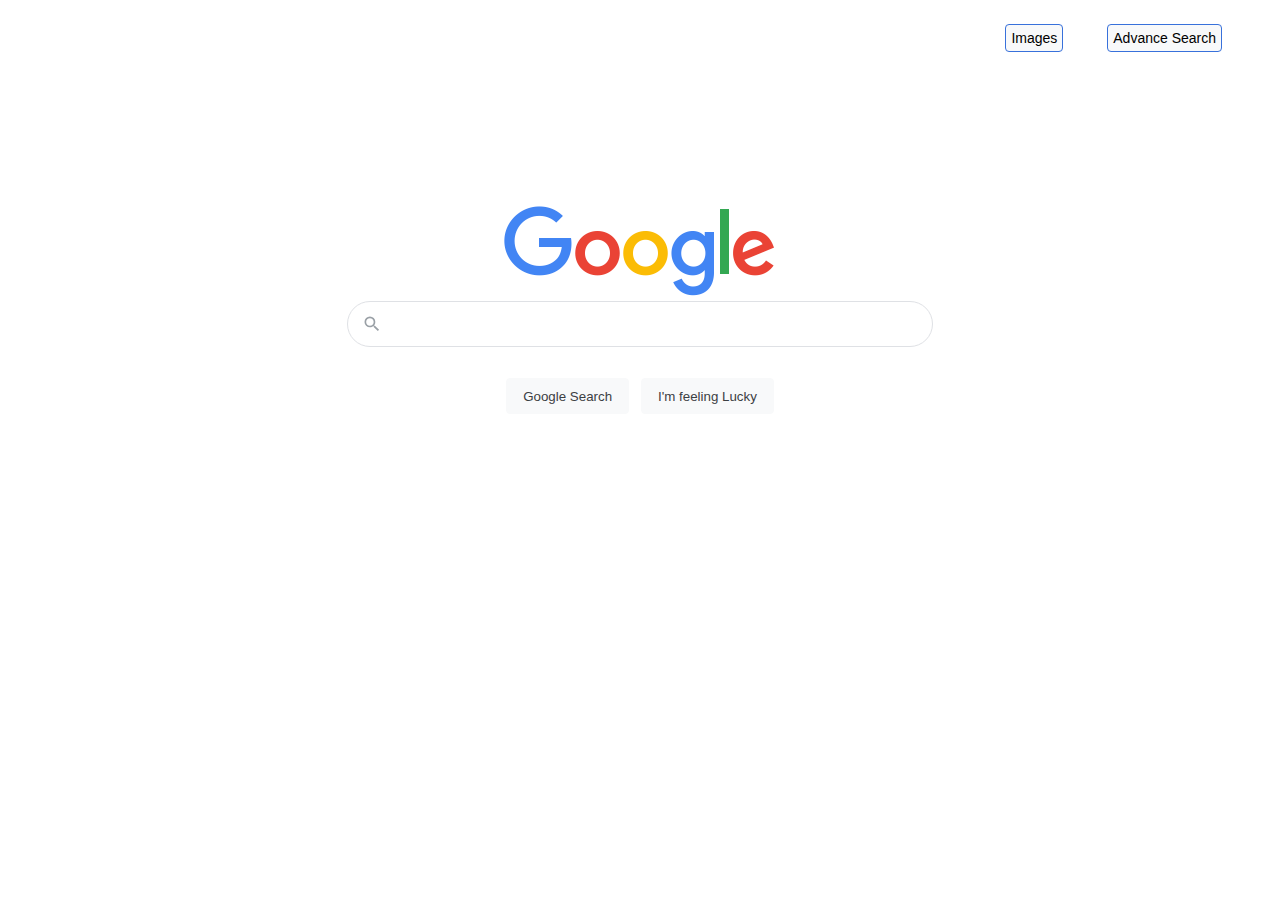
<file: index.html>
<!DOCTYPE html>
<html lang="en">

<head>
    <link rel="stylesheet" href="style.css">
    <meta name="viewport" content="width=device-width, initial-scale=1.0">
</head>

<body>
    <div class="links">
        <div class="link1">
            <a href="imagesearch.html">Images</a>
        </div>
        <div class="link2">
            <a href="advance.html">Advance Search</a>
        </div>
    </div>
    <div class="logo">
        <center>
            <img src="googlelogo.png" alt="Google">
        </center>
    </div>
    <div class="bone">
        <form action="https://google.com/search">
            <div class="btwo">
                <div class="bthree">
                    <div class="bfour">
                        <div class="bfive">
                            <span class="searchlogo">
                                    <svg focusable="false" xmlns="http://www.w3.org/2000/svg" viewBox="0 0 24 24"><path d="M15.5 14h-.79l-.28-.27A6.471 6.471 0 0 0 16 9.5 6.5 6.5 0 1 0 9.5 16c1.61 0 3.09-.59 4.23-1.57l.27.28v.79l5 4.99L20.49 19l-4.99-5zm-6 0C7.01 14 5 11.99 5 9.5S7.01 5 9.5 5 14 7.01 14 9.5 11.99 14 9.5 14z"></path></svg>
                            </span>
                        </div>
                    </div>
                    <div class="bsix">
                        <div class="inputtextbox">
                            <input type="text" name="q">
                        </div>
                    </div>
                </div>
            </div>
            <div class="bseven">
                <center>
                    <input type="submit" name="btnK" value="Google Search" class="searchbutton">
                    <input type="submit" name="btnI" value="I'm feeling Lucky" class="luckybutton">
                </center>
            </div>
        </form>
    </div>
</body>

</html>
</file>
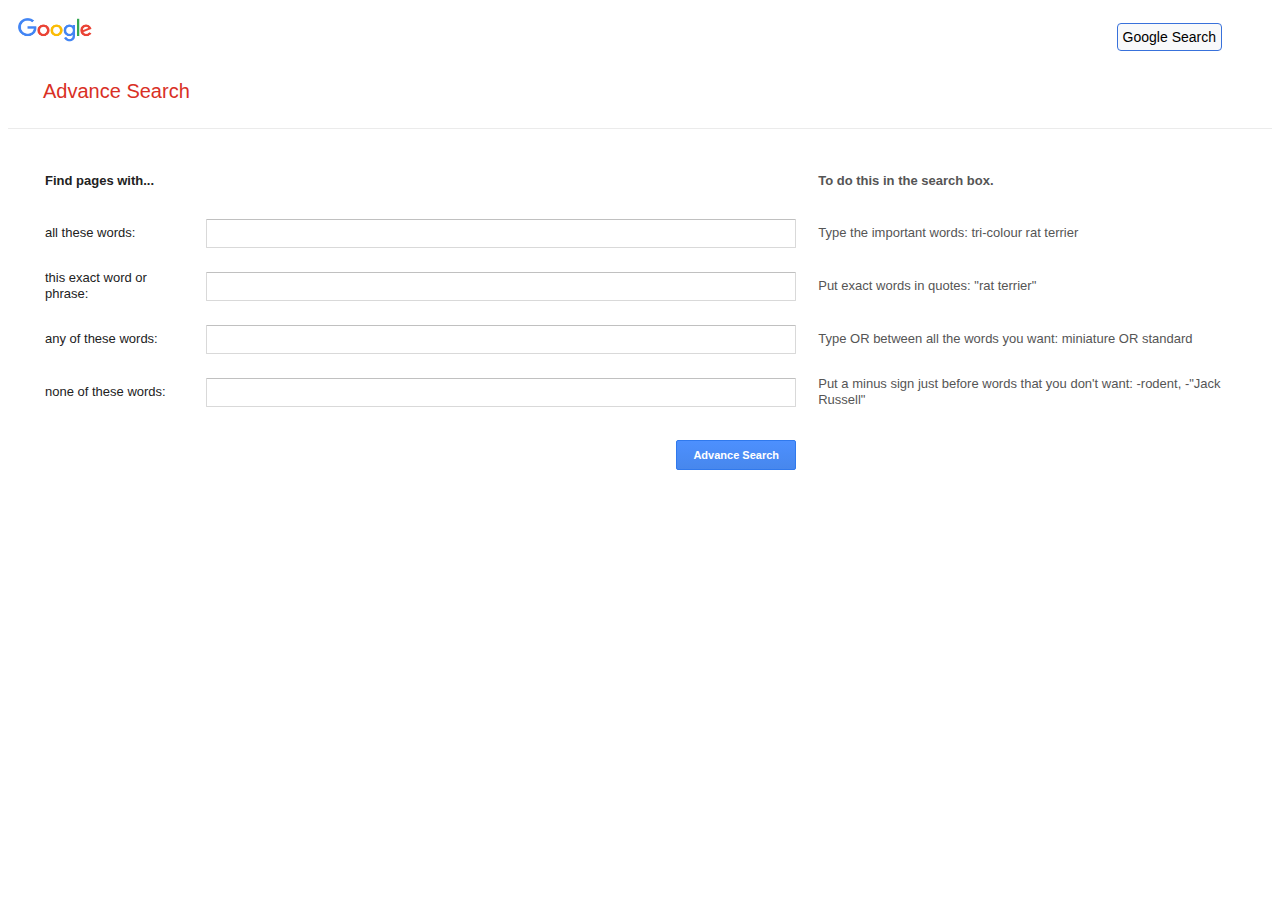
<file: advance.html>
<!DOCTYPE html>
<html lang="en">

<head>
    <link rel="stylesheet" href="style.css">
    <meta name="viewport" content="width=device-width, initial-scale=1.0">
</head>

<body>
    <div class="adhead">
        <img class="adlogo" src="googlelogo.png" alt="" width="10%" height="10%">
        <a class="adsebutton" href="index.html">Google Search</a>
    </div>

    <div class="appbar">
        <label>Advance Search</label>
    </div>
    <div class="line"> </div>

    <div class="adtable">
        <form action="https://google.com/search">
            <table>
                <tr>
                    <td><strong>Find pages with...</strong></td>
                    <td></td>
                    <td class="des"> <strong>To do this in the search box.</strong></td>
                </tr>
                <tr>
                    <td>all these words:</td>
                    <td><input type="text" name="as_q"></td>
                    <td class="des">Type the important words: tri-colour rat terrier</td>
                </tr>
                <tr>
                    <td>this exact word or phrase:</td>
                    <td><input type="text" name="as_epq"></td>
                    <td class="des">Put exact words in quotes: "rat terrier"</td>
                </tr>
                <tr>
                    <td>any of these words:</td>
                    <td><input type="text" name="as_oq"></td>
                    <td class="des">Type OR between all the words you want: miniature OR standard</td>
                </tr>
                <tr>
                    <td>none of these words:</td>
                    <td><input type="text" name="as_eq"></td>
                    <td class="des">Put a minus sign just before words that you don't want: -rodent, -"Jack Russell"</td>
                </tr>
                <tr>
                    <td></td>
                    <td>
                        <button class="adbutton" name="tbs">
                        Advance Search
                        </button>
                    </td>
                </tr>
            </table>

        </form>
    </div>

</body>

</html>
</file>
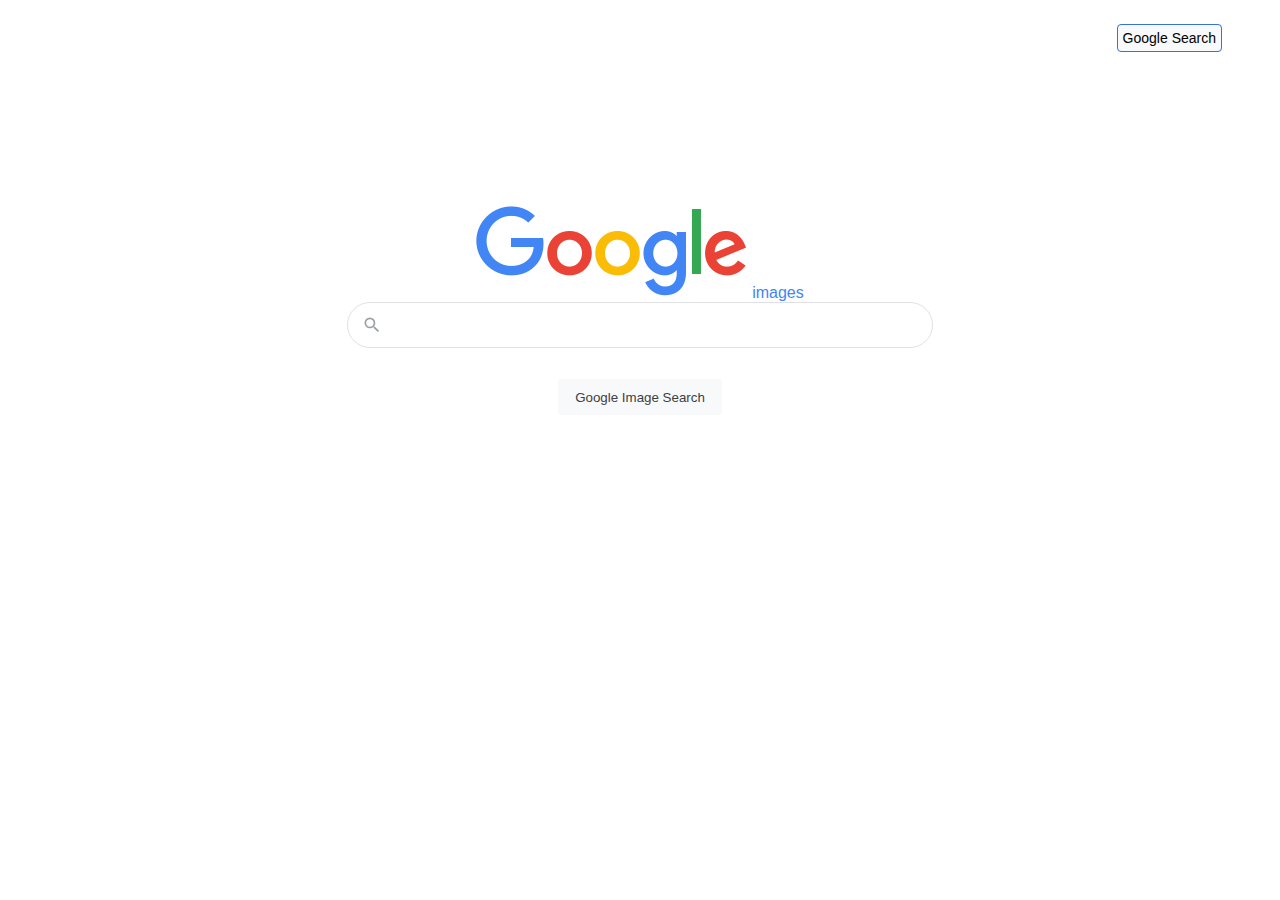
<file: imagesearch.html>
<!DOCTYPE html>
<html lang="en">

<head>
    <link rel="stylesheet" href="style.css">
    <meta name="viewport" content="width=device-width, initial-scale=1.0">
</head>

<body>
    <div class="links">
        <div class="home">
            <a href="index.html">Google Search</a>
        </div>
    </div>
    <center>
        <div class="logo">
            <img src="googlelogo.png" alt="Google">
            <span class="imagestext" style="color: #4285f4;">images</span>
        </div>
    </center>
    <div class="bone">
        <form action="https://images.google.com/images">
            <div class="btwo">
                <div class="bthree">
                    <div class="bfour">
                        <div class="bfive">
                            <span class="searchlogo">
                                    <svg focusable="false" xmlns="http://www.w3.org/2000/svg" viewBox="0 0 24 24"><path d="M15.5 14h-.79l-.28-.27A6.471 6.471 0 0 0 16 9.5 6.5 6.5 0 1 0 9.5 16c1.61 0 3.09-.59 4.23-1.57l.27.28v.79l5 4.99L20.49 19l-4.99-5zm-6 0C7.01 14 5 11.99 5 9.5S7.01 5 9.5 5 14 7.01 14 9.5 11.99 14 9.5 14z"></path></svg>
                            </span>
                        </div>
                    </div>
                    <div class="bsix">
                        <div class="inputtextbox">
                            <input type="text" name="q">
                        </div>
                    </div>
                </div>
            </div>
            <div class="bseven">
                <center>
                    <input type="submit" name="btnK" value="Google Image Search" class="searchbutton">
                </center>
            </div>
        </form>
    </div>
</body>

</html>
</file>
<file: style.css>
body {
    background: #fff;
    font-family: Arial, sans-serif;
    font-size: 14px;
}

.link1,
.link2,
.home {
    display: inline;
    padding: 10px;
    margin: 10px;
    margin-top: 50px;
    outline: none;
}

.links a {
    display: inline;
    color: black;
    text-decoration: none;
    background-color: #f8f9fa;
    border: 1px solid #3871db;
    border-radius: 4px;
    padding: 5px;
}

.links a:hover,
.adsebutton:hover {
    box-shadow: 0 1px 1px rgb(0 0 0 / 10%);
    background-color: #f8f9fa;
    border: 1px solid #dadce0;
    color: #202124;
}


/* .adhead {
    display: inline-block;
} */

.links {
    text-align: right;
    margin: 30px;
}

.logo {
    margin-top: 160px;
    position: relative;
}

.adlogo {
    width: 74px;
    height: 24px;
    margin: 10px;
}

.adsebutton {
    float: right;
    text-align: center;
    margin: 15px;
    margin-right: 50px;
    outline: none;
    color: black;
    text-decoration: none;
    background-color: #f8f9fa;
    border: 1px solid #3871db;
    border-radius: 4px;
    padding: 5px;
}

.appbar {
    color: #d93025;
    font-size: 20px;
    margin: 25px 35px;
}

.line {
    border-bottom: 1px solid #ebebeb;
    display: block;
    vertical-align: baseline;
}

.adone {
    height: 30px;
    display: table-cell;
    vertical-align: middle;
}

.adtable {
    padding: 5px;
    margin: 20px;
}

.adtable input {
    border-radius: 1px;
    border: 1px solid #d9d9d9;
    border-top: 1px solid #c0c0c0;
    font-size: 13px;
    height: 25px;
    padding: 1px 8px;
    text-align: left;
    width: 572px;
}

.adtable input:focus {
    box-shadow: inset 0 1px 2px rgb(0 0 0 / 30%);
    border: 1px solid #4d90fe;
    outline: none;
}

table {
    border-collapse: separate;
    height: 42px;
    color: #222;
    font-size: 13px;
    line-height: 16px;
}

td {
    padding: 10px;
}

.des {
    height: 30px;
    color: #555;
    position: relative;
}

.adbutton {
    line-height: 100%;
    height: 30px;
    min-width: 120px;
    float: right;
    margin: 10px 0;
    box-shadow: none;
    background-color: #4d90fe;
    background-image: -webkit-linear-gradient(top, #4d90fe, #4787ed);
    border: 1px solid #3079ed;
    color: #fff;
    border-radius: 2px;
    cursor: default;
    font-size: 11px;
    font-weight: bold;
    text-align: center;
    white-space: nowrap;
}


}
.bone {
    padding: 20px;
    max-height: 160px;
    flex-shrink: 0;
    box-sizing: border-box;
}
.btwo {
    background: #fff;
    display: flex;
    border: 1px solid #dfe1e5;
    box-shadow: none;
    border-radius: 24px;
    z-index: 3;
    height: 44px;
    margin: 0 auto;
    width: auto;
    max-width: 584px;
}
.btwo:hover {
    background-color: #fff;
    box-shadow: 0 1px 6px rgb(32 33 36 / 28%);
    border-color: rgba(223, 225, 229, 0);
}
.bthree {
    flex: 1;
    display: flex;
    padding: 5px 8px 0px 14px;
}
.bfour {
    display: flex;
    align-items: center;
    padding-right: 13px;
    margin-top: -5px;
}
.bfive {
    margin: auto;
}
.searchlogo {
    margin-top: 3px;
    color: #9aa0a6;
    height: 20px;
    width: 20px;
    display: inline-block;
    fill: currentColor;
    line-height: 24px;
    position: relative;
}
.bsix {
    display: flex;
    flex: 1;
    flex-wrap: wrap;
}
.inputtextbox {
    color: transparent;
    flex: 100%;
    white-space: pre;
    height: 34px;
}
.inputtextbox input {
    background-color: transparent;
    border: none;
    margin: 0;
    padding: 0;
    color: rgba(0, 0, 0, .87);
    word-wrap: break-word;
    outline: none;
    display: flex;
    flex: 100%;
    -webkit-tap-highlight-color: transparent;
    margin-top: -37px;
    height: 34px;
    font-size: 16px;
    width: 584px;
}
.searchbutton,
.luckybutton {
    background-color: #f8f9fa;
    border: 1px solid #f8f9fa;
    border-radius: 4px;
    color: #3c4043;
    margin: 11px 4px;
    padding: 0 16px;
    line-height: 27px;
    height: 36px;
    min-width: 54px;
    text-align: center;
    cursor: pointer;
    user-select: none;
}
.searchbutton:hover,
.luckybutton:hover {
    box-shadow: 0 1px 1px rgb(0 0 0 / 10%);
    background-color: #f8f9fa;
    border: 1px solid #dadce0;
    color: #202124;
}
.bseven {
    margin-top: 20px;
}
.imagestext {
    white-space: nowrap;
    font-family: sans-serif;
    font-size: 16px;
}
</file>
